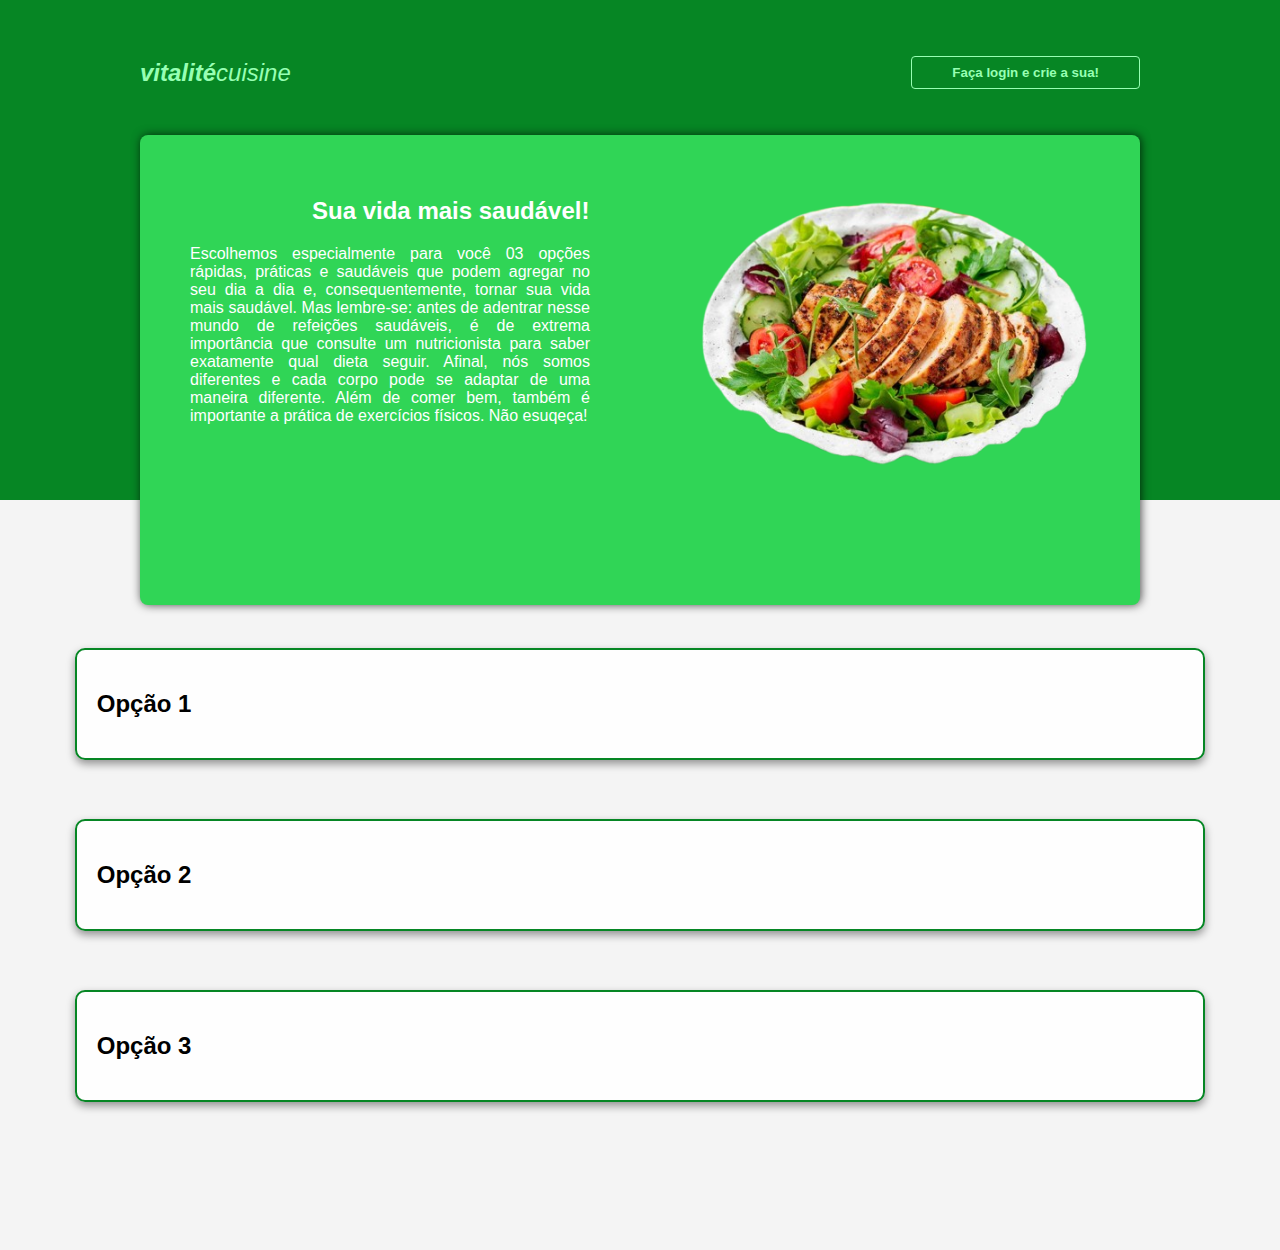
<file: main/index.html>
<!DOCTYPE html>
<html lang="pt-BR">
<head>
    <meta charset="UTF-8">
    <meta name="viewport" content="width=device-width, initial-scale=1.0">
    <link rel="shortcut icon" href="" type="image/x-icon">
    <title>Vitalité Cuisine</title>
    <link rel="stylesheet" href="styles.css">
</head>
<body>
    <header>
        <div class="content">
            <nav>
              <p class="title"><i><strong>vitalité</strong>cuisine</i></p>
              <ul>
                <a href="login.html" type="text/href"><button>Faça login e crie a sua!</button></a>
              </ul>
            </nav>
            <div class="header-block">
              <div class="text">
                <h2>Sua vida mais saudável!</h2>
                <p>
                  Escolhemos especialmente para você 03 opções rápidas, práticas e saudáveis que podem agregar no seu
                  dia a dia e, consequentemente, tornar sua vida mais saudável. Mas lembre-se: antes de adentrar nesse
                  mundo de refeições saudáveis, é de extrema importância que consulte um nutricionista para saber exatamente
                  qual dieta seguir. Afinal, nós somos diferentes e cada corpo pode se adaptar de uma maneira diferente.
                  Além de comer bem, também é importante a prática de exercícios físicos. Não esuqeça!
                </p>
              </div>
              <img src="imghead.png" alt="Prato saudável" />
            </div>
          </div>
    </header>

    <main>
        <div class="meal-option" id="meal1">
            <h2>Opção 1</h2>
            <p class="hidden">
                <strong>08h → </strong> Aveia com frutas<br>
                <strong>12h → </strong> Arroz, Feijão, Frango grelhado, Salada<br>
                <strong>15h → </strong> Iogurte com granola<br>
                <strong>18h → </strong> Omelete com espinafre<br>
                <strong>21h → </strong> Iogurte natural com frutas (overnight)
            </p>
        </div>

        <div class="meal-option" id="meal2">
            <h2>Opção 2</h2>
            <p class="hidden">
                <strong>08h → </strong> Pão integral com queijo<br>
                <strong>12h → </strong> Macarrão integral, Peito de peru, Brócolis<br>
                <strong>15h → </strong> Frutas secas e nozes<br>
                <strong>18h → </strong> Sopa de legumes com quinoa<br>
                <strong>21h → </strong> Iogurte natural com frutas (overnight)
            </p>
        </div>

        <div class="meal-option" id="meal3">
            <h2>Opção 3</h2>
            <p class="hidden">
                <strong>08h → </strong> Smoothie de banana com aveia<br>
                <strong>12h → </strong> Quinoa, Salmão, Espinafre, Batata-doce<br>
                <strong>15h → </strong> Barra de proteína caseira<br>
                <strong>18h → </strong> Tofu grelhado com legumes<br>
                <strong>21h → </strong> Iogurte natural com frutas (overnight)
            </p>
        </div>
    </main>

    <script src="script.js"></script>
</body>
</html>
</file>
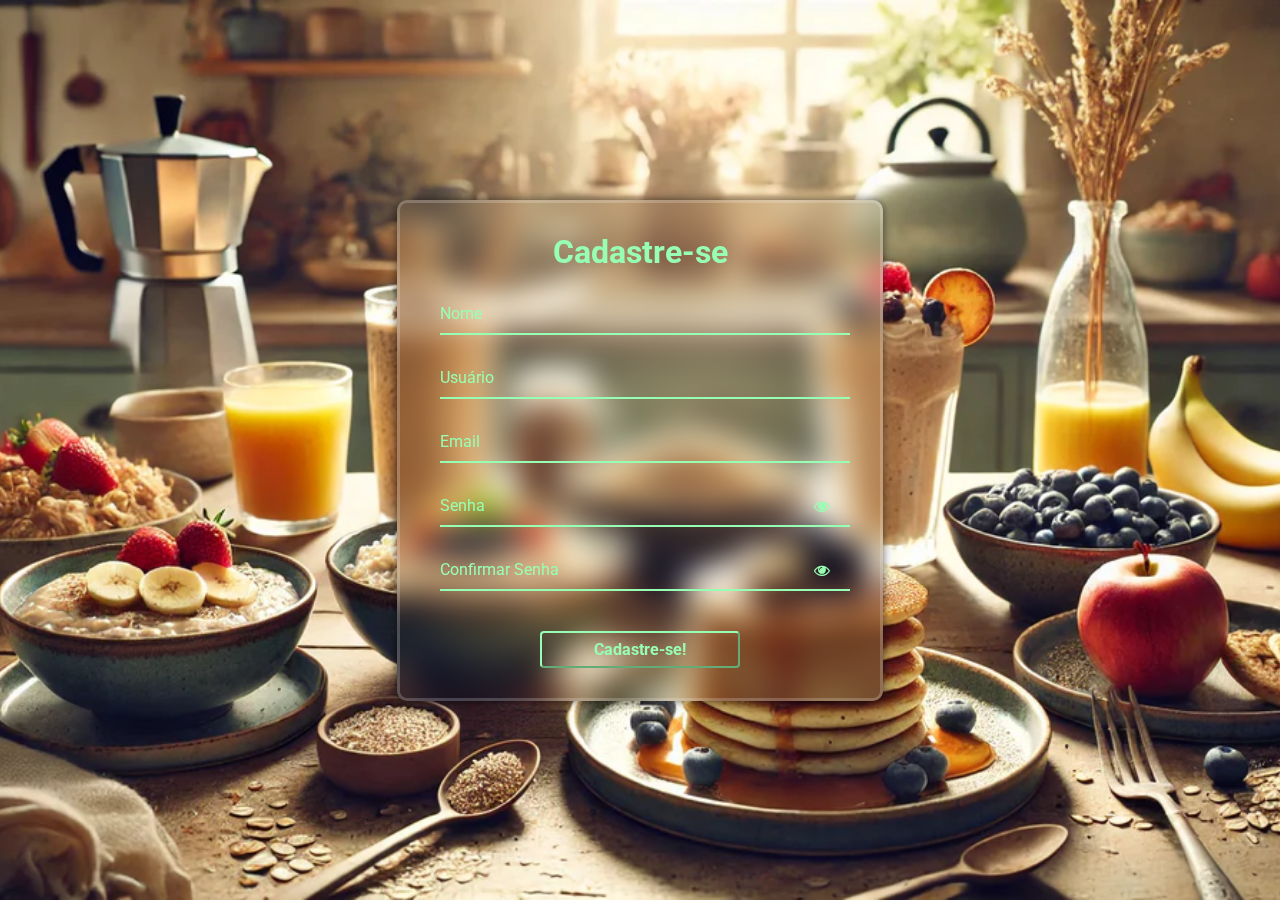
<file: main/login.html>
<!DOCTYPE html>
<html lang="pt-br">
  <head>
    <meta charset="UTF-8" />
    <meta http-equiv="X-UA-Compatible" content="IE=edge" />
    <meta name="viewport" content="width=device-width, initial-scale=1.0" />
    <link rel="shortcut icon" href="" type="image/x-icon">
    <link rel="stylesheet" href="https://stackpath.bootstrapcdn.com/font-awesome/4.7.0/css/font-awesome.min.css"/>
    <link rel="stylesheet" href="login.css" type="text/css" />
    <title>Vitalité Cuisine | Cadastre-se</title>
  </head>
  <body>
    <div class="container">
      <div class="card">
        <h1>Cadastre-se</h1>

        <div id="msgError"></div>
        <div id="msgSuccess"></div>

        <form action="login.html" method="post">
          <div class="label-float">
            <input type="text" id="nome" name="nome" placeholder=" " required />
            <label id="labelNome" for="nome">Nome</label>
          </div>

          <div class="label-float">
            <input
              type="text"
              id="usuario"
              name="usuario"
              placeholder=" "
              required
            />
            <label id="labelUsuario" for="usuario">Usuário</label>
          </div>

          <div class="label-float">
            <input
              type="text"
              id="email"
              name="email"
              placeholder=" "
              required
            />
            <label id="labelEmail" for="email">Email</label>
          </div>

          <div class="label-float">
            <input
              type="password"
              id="senha"
              name="senha"
              placeholder=" "
              required
            />
            <label id="labelSenha" for="senha">Senha</label>
            <i id="verSenha" class="fa fa-eye" aria-hidden="true"></i>
          </div>

          <div class="label-float">
            <input
              type="password"
              id="confirmSenha"
              name="confirmSenha"
              placeholder=" "
              required
            />
            <label id="labelConfirmSenha" for="confirmSenha"
              >Confirmar Senha</label
            >
            <i id="verConfirmSenha" class="fa fa-eye" aria-hidden="true"></i>
          </div>

          <div class="justify-center">
            <button type="submit">Cadastre-se!</button>
          </div>
        </form>
      </div>
    </div>
    <script type="text/javascript" src="login.js"></script>
  </body>
</html>
</file>
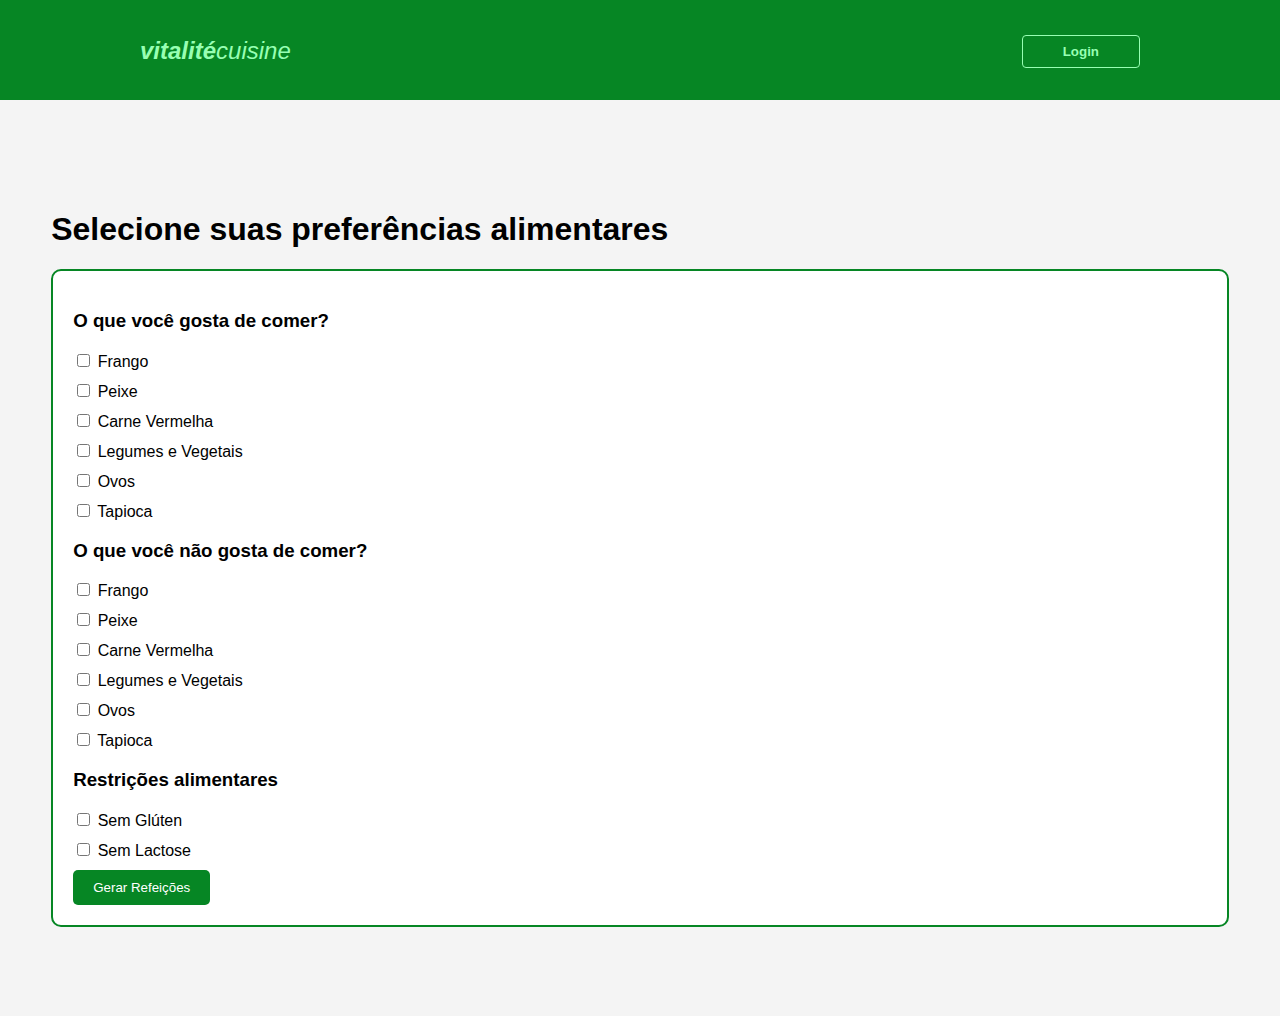
<file: main/personalizado.html>
<!DOCTYPE html>
<html lang="pt-BR">
<head>
    <meta charset="UTF-8">
    <meta name="viewport" content="width=device-width, initial-scale=1.0">
    <link rel="shortcut icon" href="" type="image/x-icon">
    <title>Vitalité Cuisine | Personalize</title>
    <link rel="stylesheet" href="styles.css">
</head>
<body>
    <header class="personalizado">
        <div class="content">
            <nav>
                <a class="title" href="index.html"><p><i><strong>vitalité</strong>cuisine</i></p></a>
              <ul>
                <a class="btnper" href="login.html" type="text/href"><button>Login</button></a>
              </ul>
            </nav>
          </div>
    </header>

    <main>
        <h1>Selecione suas preferências alimentares</h1>

        <form id="preference-form">
            <h3>O que você gosta de comer?</h3>
            <label><input type="checkbox" name="likes" value="Frango"> Frango</label>
            <label><input type="checkbox" name="likes" value="Peixe"> Peixe</label>
            <label><input type="checkbox" name="likes" value="Carne Vermelha"> Carne Vermelha</label>
            <label><input type="checkbox" name="likes" value="Vegetais"> Legumes e Vegetais</label>
            <label><input type="checkbox" name="likes" value="Ovos"> Ovos</label>
            <label><input type="checkbox" name="likes" value="Tapioca"> Tapioca</label>
           

            <h3>O que você não gosta de comer?</h3>
            <label><input type="checkbox" name="dislikes" value="Frango"> Frango</label>
            <label><input type="checkbox" name="dislikes" value="Peixe"> Peixe</label>
            <label><input type="checkbox" name="dislikes" value="Carne Vermelha"> Carne Vermelha</label>
            <label><input type="checkbox" name="dislikes" value="Vegetais"> Legumes e Vegetais</label>
            <label><input type="checkbox" name="likes" value="Ovos"> Ovos</label>
            <label><input type="checkbox" name="likes" value="Tapioca"> Tapioca</label>

            <h3>Restrições alimentares</h3>
            <label><input type="checkbox" name="restrictions" value="Glúten"> Sem Glúten</label>
            <label><input type="checkbox" name="restrictions" value="Lactose"> Sem Lactose</label>

            <button type="submit">Gerar Refeições</button>
        </form>

        <div id="result"></div>
    </main>

    <div id="modal" class="modal">
        <div class="modal-content">
            <span class="close-btn">&times;</span>
            <div id="meal-plan"></div>
        </div>
    </div>

    <script src="script.js"></script>
</body>
</html>
</file>
<file: main/styles.css>
:root {
    --green: #068624;
    --lightgreen: #97ffb3;
    --mediumgreen: #30d556;
}

body {
    font-family: Arial, sans-serif;
    background-color: #f4f4f4;
    margin: 0;
    padding: 0;
}

header {
    width: 100%;
    height: 500px;
    background: var(--green);
    ;
}

.personalizado {
    height: 100px;
}

.personalizado .title {
    height: 120px;
}

.personalizado .btnper {
    height: 75px;
}

.content {
    max-width: 1000px;
    min-width: 300px;
    margin: 0 auto;
    display: flex;
    flex-direction: column;
    padding: 10px;
}

nav {
    width: 100%;
    height: 125px;
    display: flex;
    flex-direction: row;
    align-items: center;
    justify-content: space-between;
}

.title {
    font-size: 24px;
    color: var(--lightgreen);
    cursor: pointer;
    text-decoration: none;
}

nav ul {
    display: flex;
    flex-direction: row;
}

nav ul button {
    border: 1px solid var(--lightgreen);
    background: var(--green);
    padding: 8px 40px;
    cursor: pointer;
    margin-left: 30px;
    color: var(--lightgreen);
    font-weight: bold;
    border-radius: 4px;
    transition: background-color 0.3s, color 0.3s;
}

nav ul button:hover {
    background-color: var(--lightgreen);
    color: var(--green);
    transition: background-color 0.3s, color 0.3s;

}

.content .header-block {
    max-width: 1000px;
    min-width: 300px;
    height: 450px;
    background: var(--mediumgreen);
    border-radius: 8px;
    box-shadow: 1px 0px 10px 0px rgba(0, 0, 0, 0.4);
    -webkit-box-shadow: 1px 0px 10px 0px rgba(0, 0, 0, 0.7);
    position: relative;
    z-index: 10;
    padding: 10px;

}


.header-block img {
    width: 55%;
    position: absolute;
    right: 0.1%;
    bottom: 20%;
}

.header-block .text {
    position: absolute;
    bottom: 35%;
    left: 10%;

}

.header-block .text h2 {
    color: white;
    margin-bottom: 20px;
    text-align: left;
    transform: translateX(-20px);
    transition: transform 0.5s;
    padding-left: 23%;

}

.header-block .text p {
    max-width: 400px;
    color: white;
    transform: translateX(-50px);
    transition: transform 0.6s;
    text-align: justify;

}

main {
    padding: 7% 4%;
}

.meal-option {
    background-color: rgba(255, 255, 255, 0.9);
    border: 2px solid var(--green);
    ;
    padding: 20px;
    margin: 5% 2%;
    border-radius: 10px;
    box-shadow: 0px 4px 8px rgba(0, 0, 0, 0.4);
    cursor: pointer;
    transition: all 1s ease;
}

.meal-option:hover {
    transform: scale(1.05);
    box-shadow: 0px 8px 16px rgba(0, 0, 0, 0.4);
}

.meal-option.expanded {
    background-color: rgba(230, 255, 230, 0.9);
}

.hidden {
    display: none;
}

.expanded .hidden {
    display: block;
}

form {
    background-color: #fff;
    padding: 20px;
    border: 2px solid var(--green);
    border-radius: 10px;
    margin-top: 20px;
}

form label {
    display: block;
    margin: 10px 0;
}

button {
    background-color: var(--green);
    ;
    color: white;
    border: none;
    padding: 10px 20px;
    border-radius: 5px;
    cursor: pointer;
    transition: background-color 0.3s ease;
}

button:hover {
    background-color: #32d85b;
}

#modal {
    display: none;
    position: fixed;
    top: 0;
    left: 0;
    width: 100%;
    height: 100%;
    background-color: rgba(0, 0, 0, 0.5);
    justify-content: center;
    align-items: center;
}

.modal-content {
    background-color: white;
    padding: 20px;
    border-radius: 10px;
    width: 40%;
    position: relative;
}

.close-btn {
    position: absolute;
    top: 10px;
    right: 15px;
    font-size: 1.5rem;
    cursor: pointer;
}
</file>
<file: main/login.css>
@import url('https://fonts.googleapis.com/css2?family=Roboto:ital,wght@0,100;0,300;0,400;0,500;0,700;0,900;1,100;1,300;1,400;1,500;1,700;1,900&display=swap');

* {
  margin: 0;
  padding: 0;
  font-family: 'Roboto', sans-serif;
}
:root {
  --green: #068624;
  --lightgreen: #97ffb3;
  --mediumgreen: #30d556;

}
body {
  background-image: url("bgimg.jpg");
  background-repeat: no-repeat;
  display: flex;
  justify-content: center;
  align-items: center;
  min-height: 100vh;
  background-size: cover;
  background-position: center;
}

.container {
  width: 400px;
  align-items: center;
  background: transparent;
  border: 3px solid rgba(255, 255, 255, 0.2);
  backdrop-filter: blur(15px);
  box-shadow: 0 0 10px rgba(0, 0, 0, 0.6);
  border-radius: 10px;
  padding: 30px 40px;
}

h1{
  text-align: center;
  margin-bottom: 20px;
  color: var(--lightgreen)
}

.label-float input{
  color: white;
  width: 100%;
  padding: 5px 5px;
  display: inline-block;
  border: 0;
  border-bottom: 2px solid var(--lightgreen);
  background-color: transparent;
  outline: none;
  min-width: 180px;
  font-size: 16px;
  transition: all .3s ease-out;
  border-radius: 0;

}

.label-float{
  position: relative;
  padding-top: 13px;
  margin-top: 5%;
  margin-bottom: 5%;
}

.label-float input:focus{
  border-bottom: 2px solid white;
}

.label-float label{
  color: var(--lightgreen);
  position: absolute;
  top: 0;
  left: 0;
  margin-top: 13px;
  transition: all .3s ease-out;
}

.label-float input:focus + label,
.label-float input:valid + label{
  font-size: 13px;
  margin-top: 0;
  color: white;
}

button{
  background-color: transparent;
  border-color: var(--lightgreen);
  color: var(--lightgreen);
  width: 50%;
  padding: 7px;
  font-weight: bold;
  font-size: 12pt;
  margin-top: 20px;
  border-radius: 4px;
  cursor: pointer;
  outline: none;
  transition: all .4s ease-out;
}

button:hover{
  background-color: var(--lightgreen);
  color: var(--green);
  border-color: var(--lightgreen);
}

.justify-center{
  display: flex;
  justify-content: center;
}

.fa-eye{
  position: absolute;
  top: 15px;
  right: 10px;
  cursor: pointer;
  color: var(--lightgreen);
}
</file>
